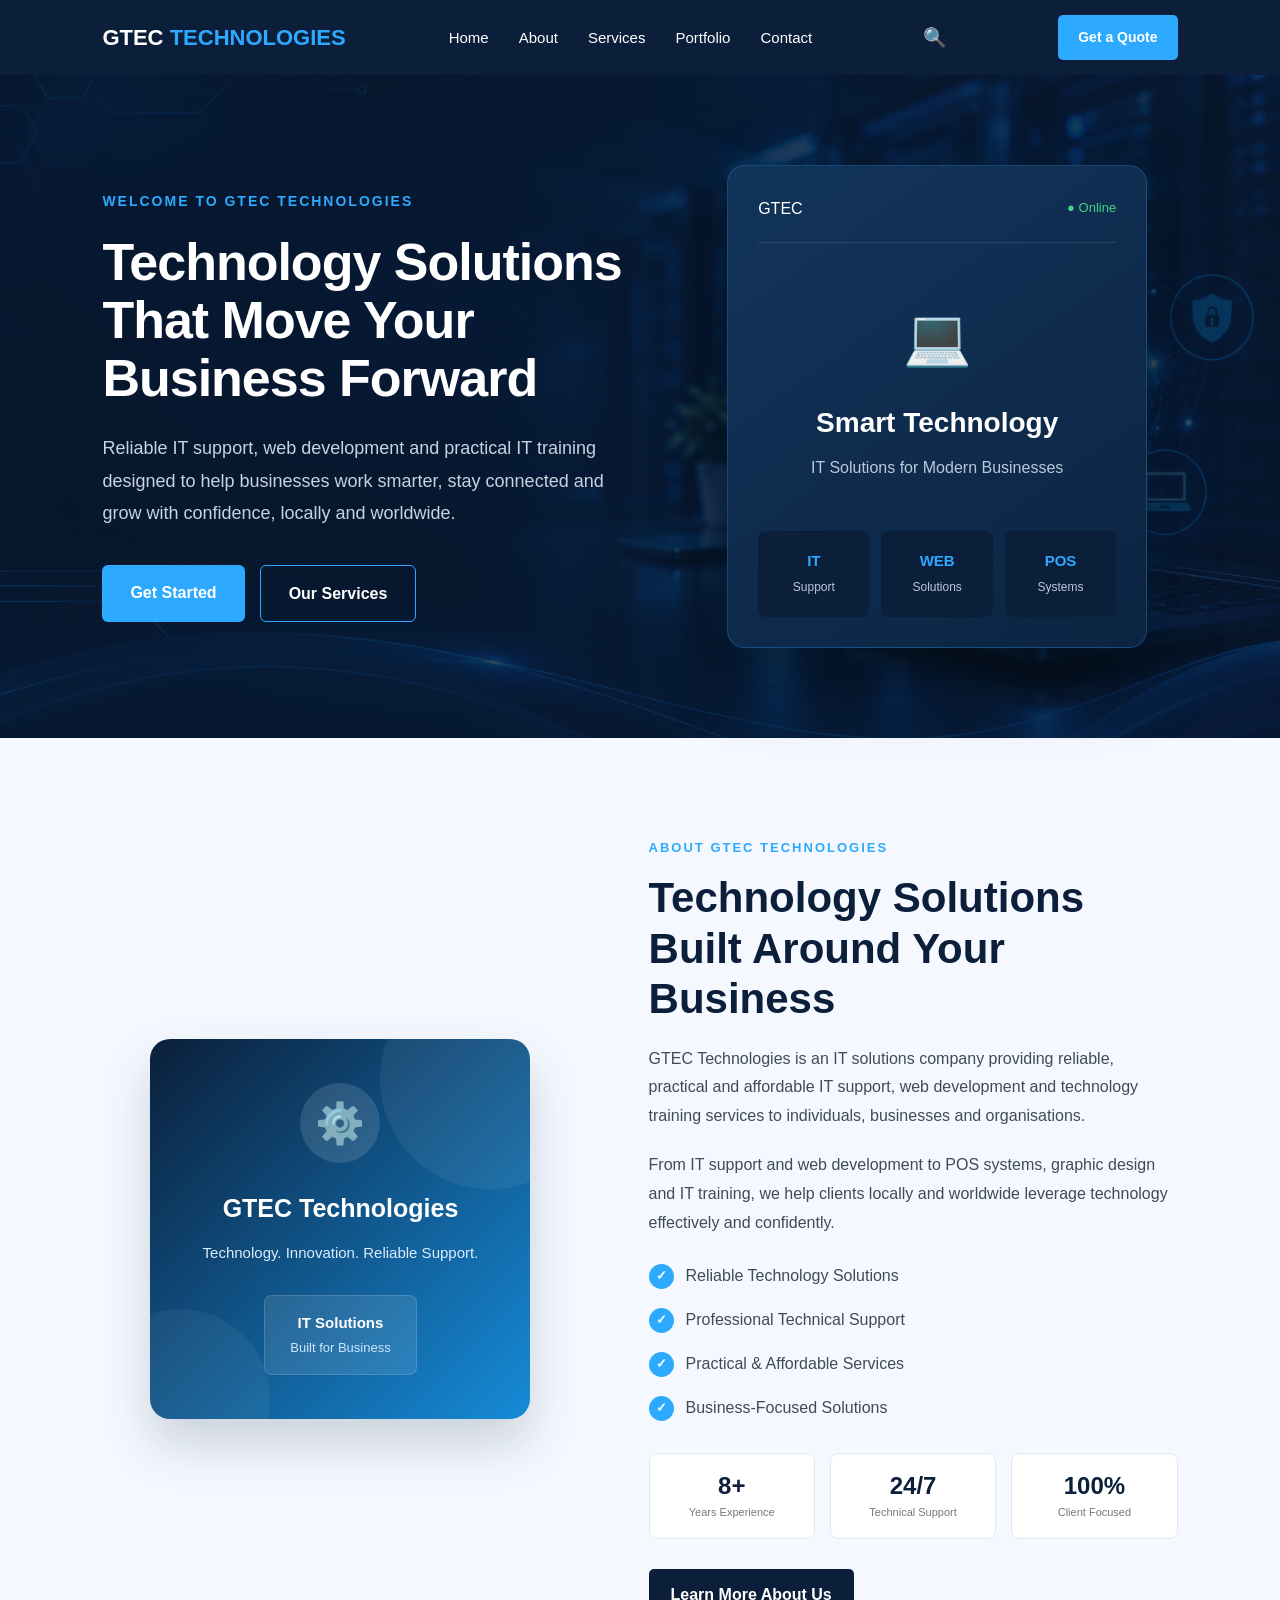
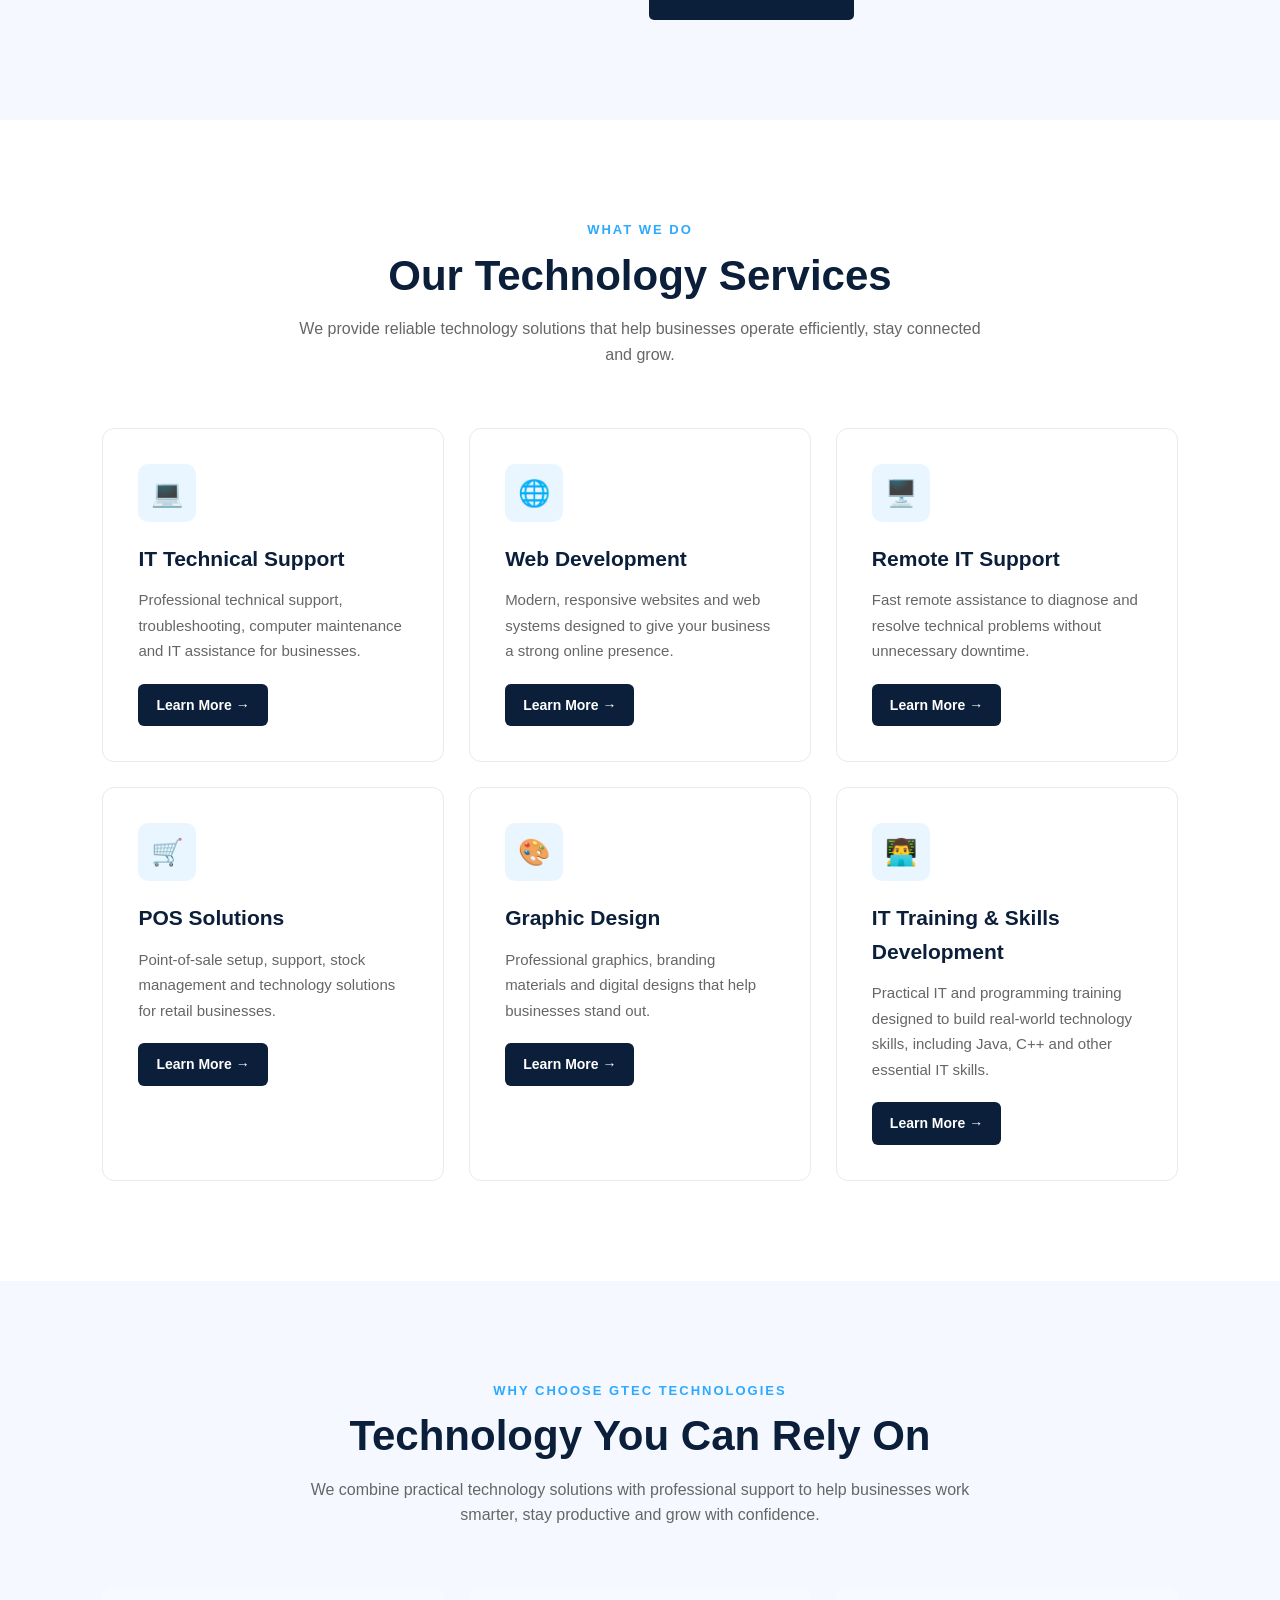
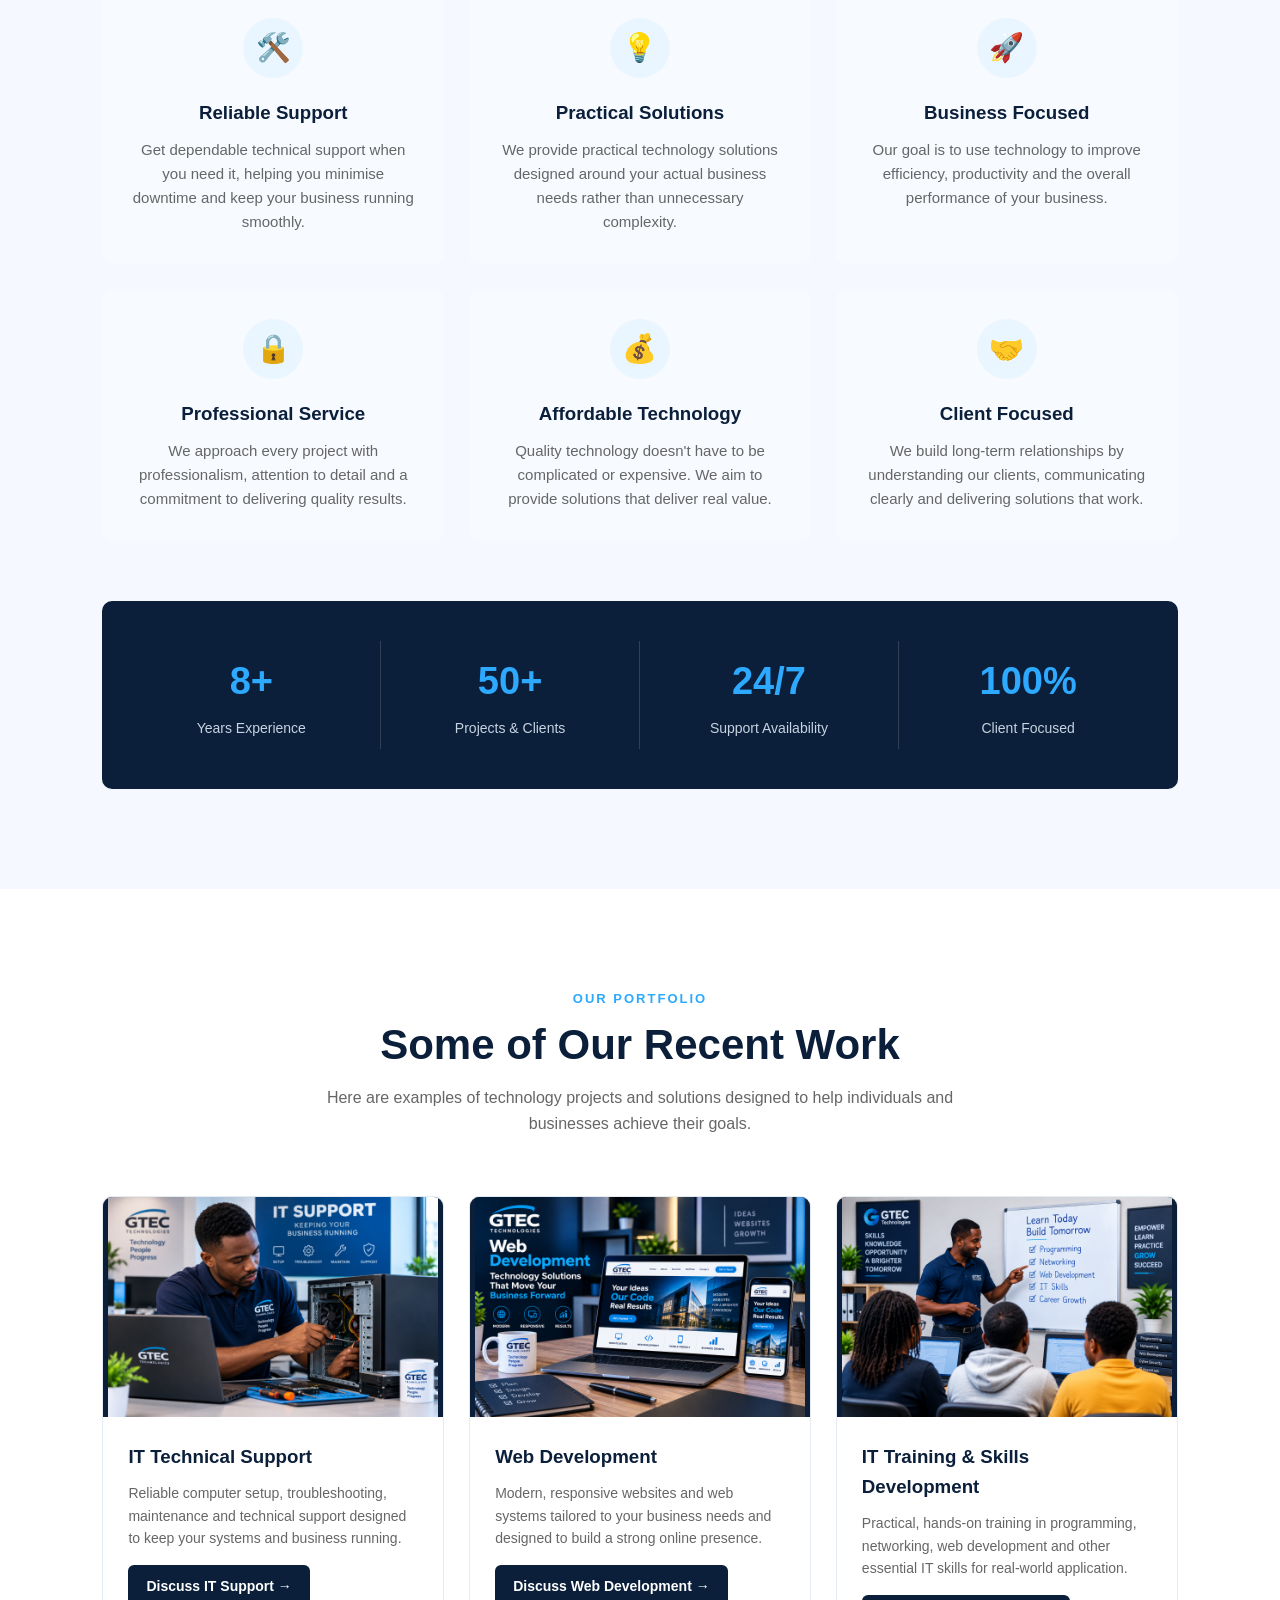
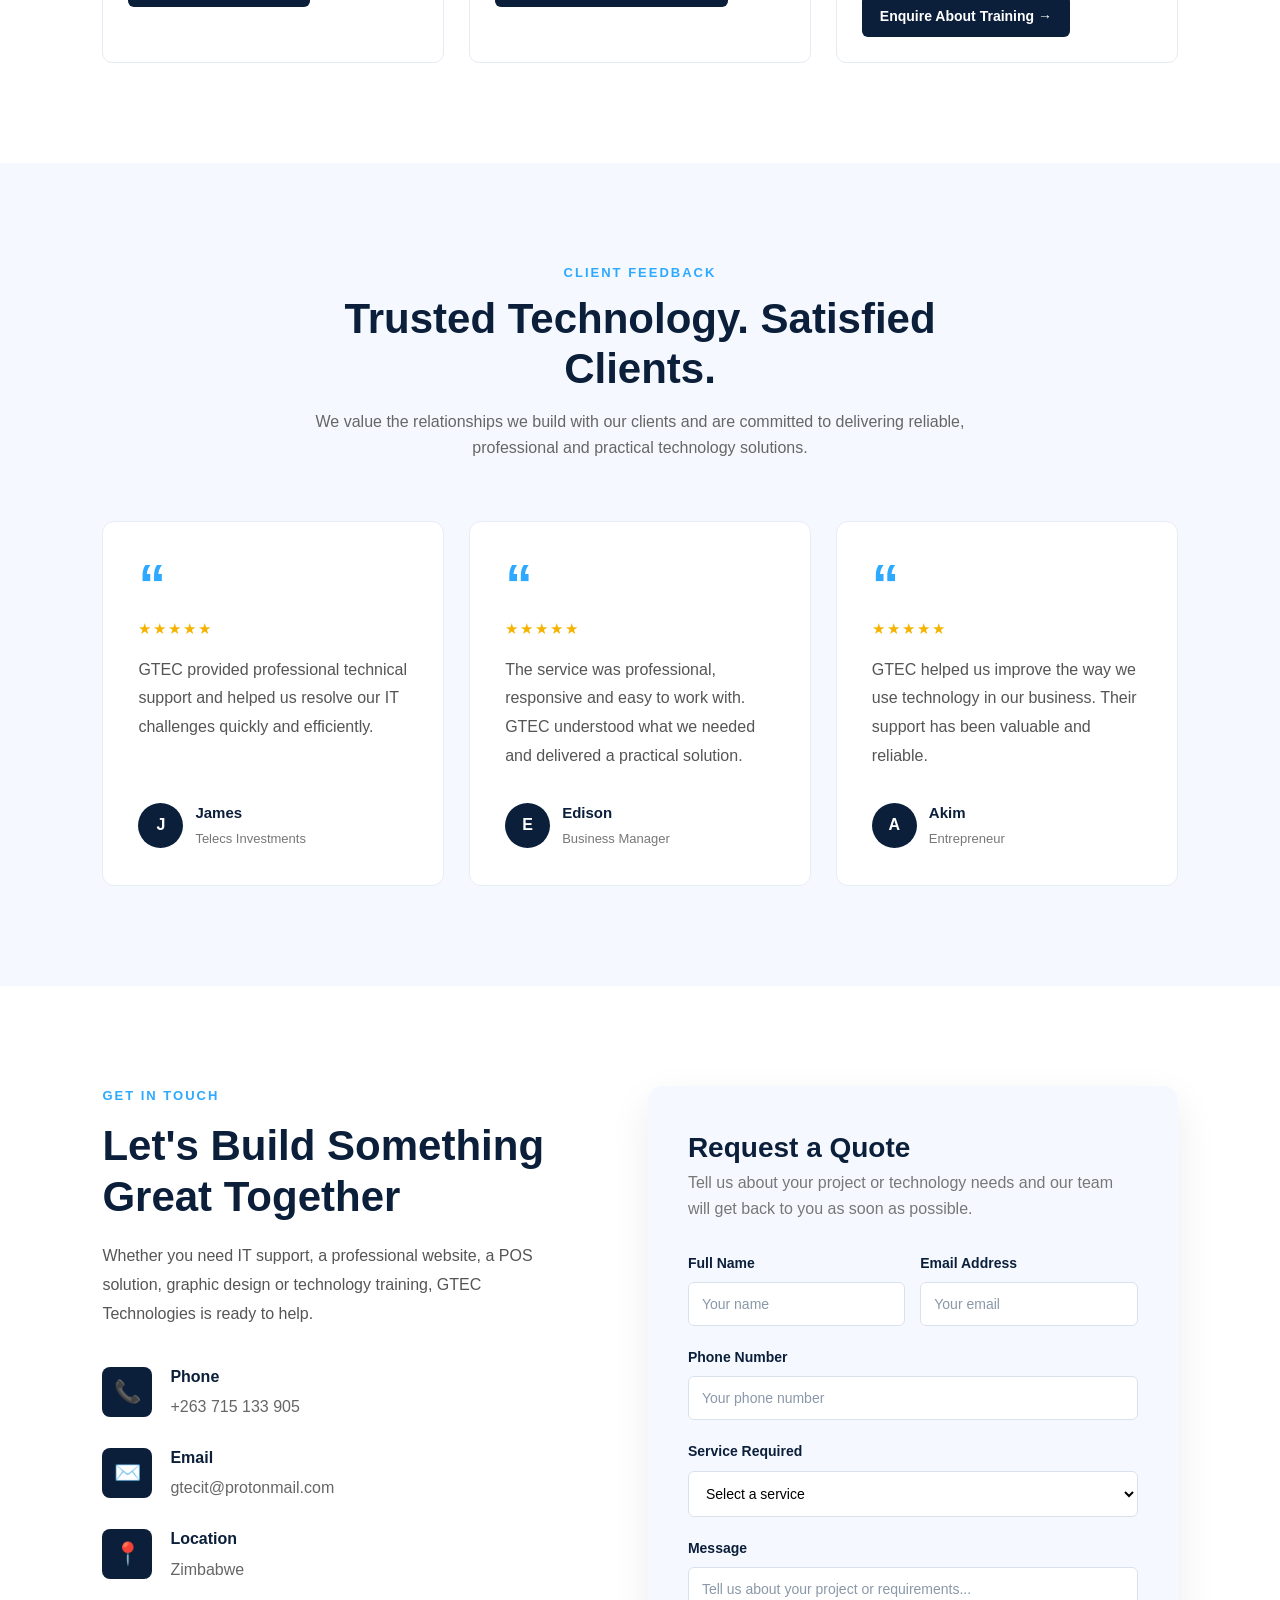
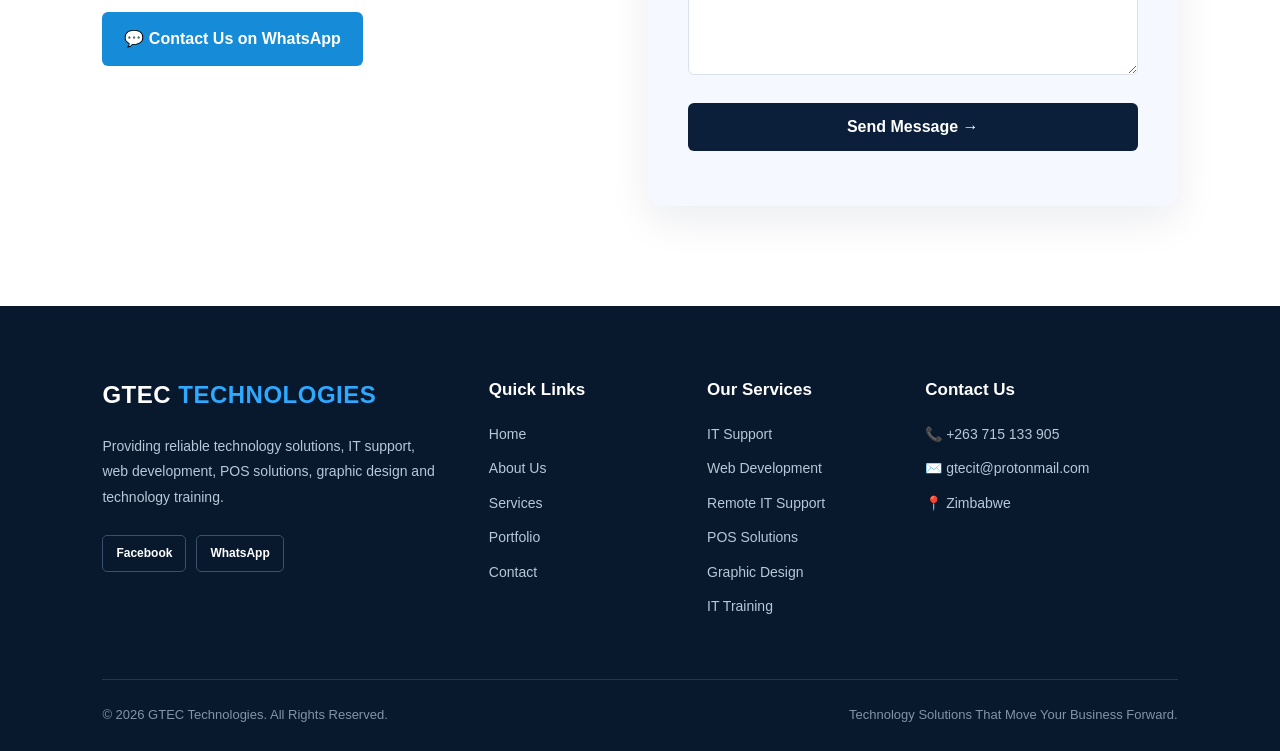
<file: index.html>
<!DOCTYPE html>
<html lang="en">
<head>
    <meta charset="UTF-8">

    <meta name="viewport" content="width=device-width, initial-scale=1.0">

    <meta name="description"
        content="GTEC Technologies provides reliable IT support, web development, POS solutions, graphic design and IT training for businesses and organisations.">

    <meta name="keywords"
        content="GTEC Technologies, IT support, web development, POS solutions, graphic design, IT training, Zimbabwe">
    <link rel="canonical" href="https://godfreytm09.github.io/gtec-technologies/">

<meta property="og:title"
    content="GTEC Technologies | IT Solutions, Web Development & Technical Support">

<meta property="og:description"
    content="Reliable IT support, web development, POS solutions, graphic design and IT training for businesses and organisations in Zimbabwe.">

<meta property="og:url"
    content="https://godfreytm09.github.io/gtec-technologies/">

<meta property="og:type" content="website">

<meta property="og:image"
    content="https://godfreytm09.github.io/gtec-technologies/images/gtec-logo.png">

    <meta name="author" content="GTEC Technologies">

    <meta name="robots" content="index, follow">

    <title>GTEC Technologies | IT Solutions, Web Development & Technical Support</title>

    <link rel="icon" type="image/png" href="images/gtec-logo.png">

    <link rel="stylesheet" href="css/style.css">
    <!-- Open Graph / Social Media -->
<meta property="og:title" content="GTEC Technologies | IT Solutions, Web Development & Technical Support">
<meta property="og:description" content="GTEC Technologies provides reliable IT support, web development, POS solutions, graphic design and IT training for businesses and organisations.">
<meta property="og:type" content="website">
<meta property="og:url" content="https://godfreytm09.github.io/gtec-technologies/">
<meta property="og:image" content="https://godfreytm09.github.io/gtec-technologies/images/gtec-logo.png">

<!-- Structured Data / Google -->
<script type="application/ld+json">
{
  "@context": "https://schema.org",
  "@type": "ProfessionalService",
  "name": "GTEC Technologies",
  "url": "https://godfreytm09.github.io/gtec-technologies/",
  "logo": "https://godfreytm09.github.io/gtec-technologies/images/gtec-logo.png",
  "description": "GTEC Technologies provides reliable IT support, web development, POS solutions, graphic design and IT training for businesses and organisations.",
  "areaServed": "Zimbabwe",
  "telephone": "+263 715 133 905",
  "email": "info@gtectechnologies.com",
  "serviceType": [
    "IT Support",
    "Web Development",
    "POS Solutions",
    "Graphic Design",
    "IT Training"
  ]
}
</script>
    
</head>
     
<body>
    <header class="navbar">

    <div class="logo">
        GTEC <span>TECHNOLOGIES</span>
    </div>

    <nav>
        <a href="#home">Home</a>
        <a href="#about">About</a>
        <a href="#services">Services</a>
        <a href="#portfolio">Portfolio</a>
        <a href="#contact">Contact</a>
    </nav>
        <button class="search-button" id="search-button" aria-label="Search">
    🔍
</button>
        <div class="search-panel" id="search-panel">
    <input
        type="text"
        id="search-input"
        placeholder="Search GTEC Technologies..."
        autocomplete="off"
    >
    <button id="search-submit" aria-label="Submit Search">🔍</button>
</div>

    <button class="menu-toggle" id="menu-toggle" aria-label="Open menu">
    ☰
</button>

    <a href="#contact" class="quote-button">
        Get a Quote
    </a>

</header>



<!-- Mobile Navigation -->

<div class="mobile-menu" id="mobile-menu">

    <a href="#home">Home</a>
    <a href="#about">About</a>
    <a href="#services">Services</a>
    <a href="#portfolio">Portfolio</a>
    <a href="#contact">Contact</a>

</div>

<main>


<section class="hero" id="home">

    <div class="hero-content">

        <p class="hero-small-text">WELCOME TO GTEC TECHNOLOGIES</p>

        <h1>Technology Solutions That Move Your Business Forward</h1>

        <p class="hero-description">
    Reliable IT support, web development and practical IT training
    designed to help businesses work smarter, stay connected and grow
    with confidence, locally and worldwide.
</p>

        <div class="hero-buttons">
            <a href="#contact" class="primary-button">Get Started</a>
            <a href="#services" class="secondary-button">Our Services</a>
        </div>

    </div>

    <div class="hero-visual">

    <div class="tech-dashboard">

        <div class="dashboard-header">
            <span>GTEC</span>
            <span class="status">● Online</span>
        </div>

        <div class="dashboard-main">
            <div class="dashboard-icon">💻</div>

            <h2>Smart Technology</h2>

            <p>
                IT Solutions for Modern Businesses
            </p>
        </div>

        <div class="dashboard-services">

            <div class="service-box">
                <strong>IT</strong>
                <span>Support</span>
            </div>

            <div class="service-box">
                <strong>WEB</strong>
                <span>Solutions</span>
            </div>

            <div class="service-box">
                <strong>POS</strong>
                <span>Systems</span>
            </div>

        </div>

    </div>

</div>

</section>
    
<!-- =========================
     ABOUT SECTION
     ========================= -->

<section class="about" id = "about">

    <div class="about-container">

        <!-- Left side -->

        <div class="about-visual">

            <div class="about-card">

    <div class="about-card-icon">⚙️</div>

    <h3>GTEC Technologies</h3>

    <p>
        Technology. Innovation. Reliable Support.
    </p>

    <div class="about-badge">
        <strong>IT Solutions</strong>
        <span>Built for Business</span>
    </div>

</div>

        </div>


        <!-- Right side -->

        <div class="about-content">

            <p class="section-small-title">ABOUT GTEC TECHNOLOGIES</p>

            <h2>Technology Solutions Built Around Your Business</h2>

           <p>
    GTEC Technologies is an IT solutions company providing reliable,
    practical and affordable IT support, web development and technology
    training services to individuals, businesses and organisations.
</p>

            <p>
    From IT support and web development to POS systems, graphic design
    and IT training, we help clients locally and worldwide leverage
    technology effectively and confidently.
</p>

            <div class="about-points">

                <div class="about-point">
                    <span>✓</span>
                    <p>Reliable Technology Solutions</p>
                </div>

                <div class="about-point">
                    <span>✓</span>
                    <p>Professional Technical Support</p>
                </div>

                <div class="about-point">
                    <span>✓</span>
                    <p>Practical & Affordable Services</p>
                </div>

                <div class="about-point">
                    <span>✓</span>
                    <p>Business-Focused Solutions</p>
                </div>

            </div>
            <div class="about-highlights">

    <div class="about-highlight">
        <strong>8+</strong>
        <span>Years Experience</span>
    </div>

    <div class="about-highlight">
        <strong>24/7</strong>
        <span>Technical Support</span>
    </div>

    <div class="about-highlight">
        <strong>100%</strong>
        <span>Client Focused</span>
    </div>

</div>

            <a href="#about" class="about-button">Learn More About Us</a>

        </div>

    </div>

</section>
    
<!-- =========================
     SERVICES SECTION
     ========================= -->

<section class="services" id = "services">

    <div class="section-heading">

        <p class="section-small-title">WHAT WE DO</p>

        <h2>Our Technology Services</h2>

        <p>
            We provide reliable technology solutions that help businesses
            operate efficiently, stay connected and grow.
        </p>

    </div>


    <div class="services-container">


        <!-- IT Support -->

        <div class="service-card" id="it-support">

            <div class="service-icon">💻</div>

            <h3>IT Technical Support</h3>

            <p>
                Professional technical support, troubleshooting,
                computer maintenance and IT assistance for businesses.
            </p>

            <a href="#contact" class="service-button">
    Learn More →
</a>

        </div>


        <!-- Web Development -->

        <div class="service-card" id="web-development">

            <div class="service-icon">🌐</div>

            <h3>Web Development</h3>

            <p>
                Modern, responsive websites and web systems designed
                to give your business a strong online presence.
            </p>

           <a href="#contact" class="service-button">
    Learn More →
</a>

        </div>


        <!-- Remote Support -->

        <div class="service-card" id="remote-support">

            <div class="service-icon">🖥️</div>

            <h3>Remote IT Support</h3>

            <p>
                Fast remote assistance to diagnose and resolve
                technical problems without unnecessary downtime.
            </p>

            <a href="#contact" class="service-button">
    Learn More →
</a>

        </div>


        <!-- POS -->

        <div class="service-card" id="pos-solutions">

            <div class="service-icon">🛒</div>

            <h3>POS Solutions</h3>

            <p>
                Point-of-sale setup, support, stock management and
                technology solutions for retail businesses.
            </p>

            <a href="#contact" class="service-button">
    Learn More →
</a>
        </div>


        <!-- Graphic Design -->

        <div class="service-card" id="graphic-design">

            <div class="service-icon">🎨</div>

            <h3>Graphic Design</h3>

            <p>
                Professional graphics, branding materials and digital
                designs that help businesses stand out.
            </p>

           <a href="#contact" class="service-button">
    Learn More →
</a>

        </div>


        <!-- IT Training -->

        <div class="service-card" id="it-training">

            <div class="service-icon">👨‍💻</div>

            <h3>IT Training & Skills Development</h3>

            <p>
    Practical IT and programming training designed to build
    real-world technology skills, including Java, C++ and
    other essential IT skills.
</p>

          <a href="#contact" class="service-button">
    Learn More →
</a>

        </div>


    </div>

</section>

<!-- =====================================================
     WHY CHOOSE GTEC SECTION
     ===================================================== -->

<section class="why-choose" id="why-us">

    <div class="section-heading">

        <p class="section-small-title">
            WHY CHOOSE GTEC TECHNOLOGIES
        </p>

        <h2>
            Technology You Can Rely On
        </h2>

        <p>
            We combine practical technology solutions with
            professional support to help businesses work smarter,
            stay productive and grow with confidence.
        </p>

    </div>


    <div class="features-container">

        <!-- Feature 1 -->

        <div class="feature-card">

            <div class="feature-icon">
                🛠️
            </div>

            <h3>
                Reliable Support
            </h3>

            <p>
                Get dependable technical support when you need it,
                helping you minimise downtime and keep your business
                running smoothly.
            </p>

        </div>


        <!-- Feature 2 -->

        <div class="feature-card">

            <div class="feature-icon">
                💡
            </div>

            <h3>
                Practical Solutions
            </h3>

            <p>
                We provide practical technology solutions designed
                around your actual business needs rather than
                unnecessary complexity.
            </p>

        </div>


        <!-- Feature 3 -->

        <div class="feature-card">

            <div class="feature-icon">
                🚀
            </div>

            <h3>
                Business Focused
            </h3>

            <p>
                Our goal is to use technology to improve efficiency,
                productivity and the overall performance of your
                business.
            </p>

        </div>


        <!-- Feature 4 -->

        <div class="feature-card">

            <div class="feature-icon">
                🔒
            </div>

            <h3>
                Professional Service
            </h3>

            <p>
                We approach every project with professionalism,
                attention to detail and a commitment to delivering
                quality results.
            </p>

        </div>


        <!-- Feature 5 -->

        <div class="feature-card">

            <div class="feature-icon">
                💰
            </div>

            <h3>
                Affordable Technology
            </h3>

            <p>
                Quality technology doesn't have to be complicated
                or expensive. We aim to provide solutions that
                deliver real value.
            </p>

        </div>


        <!-- Feature 6 -->

        <div class="feature-card">

            <div class="feature-icon">
                🤝
            </div>

            <h3>
                Client Focused
            </h3>

            <p>
                We build long-term relationships by understanding
                our clients, communicating clearly and delivering
                solutions that work.
            </p>

        </div>

    </div>


    <!-- Statistics -->

    <div class="stats-container">

        <div class="stat">

            <h3>8+</h3>

            <p>
                Years Experience
            </p>

        </div>


        <div class="stat">

            <h3>50+</h3>

            <p>
                Projects & Clients
            </p>

        </div>


        <div class="stat">

            <h3>24/7</h3>

            <p>
                Support Availability
            </p>

        </div>


        <div class="stat">

            <h3>100%</h3>

            <p>
                Client Focused
            </p>

        </div>

    </div>

</section>


<!-- =========================
     PORTFOLIO SECTION
     ========================= -->

<section class="portfolio" id="portfolio">

    <div class="section-heading">

        <p class="section-small-title">
            OUR PORTFOLIO
        </p>

        <h2>
            Some of Our Recent Work
        </h2>

        <p>
            Here are examples of technology projects and solutions
            designed to help individuals and businesses achieve
            their goals.
        </p>

    </div>

    <div class="portfolio-container">

        <!-- Project 1: IT Support -->

        <div class="project-card">

            <div class="project-image">

                <img
                    src="images/it-support.jpg"
                    alt="GTEC Technologies IT Technical Support"
                >

                <div class="project-overlay">
                    <span>IT SUPPORT</span>
                </div>

            </div>

            <div class="project-content">

                <h3>
                    IT Technical Support
                </h3>

                <p>
                    Reliable computer setup, troubleshooting,
                    maintenance and technical support designed
                    to keep your systems and business running.
                </p>

                <a href="#contact" class="project-button">
    Discuss IT Support →
</a>

            </div>

        </div>


        <!-- Project 2: Web Development -->

        <div class="project-card">

            <div class="project-image">

                <img
                    src="images/web-development.jpg"
                    alt="GTEC Technologies Web Development"
                >

                <div class="project-overlay">
                    <span>WEB DEVELOPMENT</span>
                </div>

            </div>

            <div class="project-content">

                <h3>
                    Web Development
                </h3>

                <p>
                    Modern, responsive websites and web systems
                    tailored to your business needs and designed
                    to build a strong online presence.
                </p>

                <a href="#contact" class="project-button">
    Discuss Web Development →
</a>

            </div>

        </div>


        <!-- Project 3: IT Training -->

        <div class="project-card">

            <div class="project-image">

                <img
                    src="images/it-training.jpg"
                    alt="GTEC Technologies IT Training and Skills Development"
                >

                <div class="project-overlay">
                    <span>IT TRAINING</span>
                </div>

            </div>

            <div class="project-content">

                <h3>
                    IT Training & Skills Development
                </h3>

                <p>
                    Practical, hands-on training in programming,
                    networking, web development and other essential
                    IT skills for real-world application.
                </p>

                <a href="#contact" class="project-button">
    Enquire About Training →
</a>

            </div>

        </div>

    </div>

</section>
<!-- =========================
     TESTIMONIALS SECTION
     ========================= -->

<section class="testimonials" id="testimonials">

    <div class="section-heading">

        <p class="section-small-title">
    CLIENT FEEDBACK
</p>

<h2>
    Trusted Technology. Satisfied Clients.
</h2>

<p>
    We value the relationships we build with our clients and
    are committed to delivering reliable, professional and
    practical technology solutions.
</p>
    </div>


    <div class="testimonials-container">


        <!-- Testimonial 1 -->

        <div class="testimonial-card">

    <div class="quote-mark">
        “
    </div>
            <div class="testimonial-stars">
    ★★★★★
</div>

    <p class="testimonial-text">
        GTEC provided professional technical support and helped
        us resolve our IT challenges quickly and efficiently.
    </p>

    <div class="client">

        <div class="client-avatar">
            J
        </div>

        <div>
            <h4>
                James 
            </h4>

            <p>
                Telecs Investments
            </p>
        </div>

    </div>

</div>


        <!-- Testimonial 2 -->

        <div class="testimonial-card">

            <div class="quote-mark">“</div>
            <div class="testimonial-stars">
    ★★★★★
</div>

            <p class="testimonial-text">
                The service was professional, responsive and easy to work
                with. GTEC understood what we needed and delivered a
                practical solution.
            </p>

            <div class="client">

                <div class="client-avatar">
                    E
                </div>

                <div>
                    <h4>Edison</h4>
                    <p>Business Manager</p>
                </div>

            </div>

        </div>


        <!-- Testimonial 3 -->

        <div class="testimonial-card">

            <div class="quote-mark">“</div>
            <div class="testimonial-stars">
    ★★★★★
</div>

            <p class="testimonial-text">
                GTEC helped us improve the way we use technology in our
                business. Their support has been valuable and reliable.
            </p>

            <div class="client">

                <div class="client-avatar">
                    A
                </div>

                <div>
                    <h4>Akim</h4>
                    <p>Entrepreneur</p>
                </div>

            </div>

        </div>


    </div>

</section>
<!-- =========================
     CONTACT SECTION
     ========================= -->

<section class="contact" id="contact">

    <div class="contact-container">

        <!-- Contact information -->

        <div class="contact-info">

            <p class="section-small-title">
    GET IN TOUCH
</p>

<h2>
    Let's Build Something Great Together
</h2>

<p class="contact-intro">
    Whether you need IT support, a professional website, a POS
    solution, graphic design or technology training, GTEC
    Technologies is ready to help.
</p>

            <div class="contact-details">

                <div class="contact-item">

                    <div class="contact-icon">
                        📞
                    </div>

                    <div>
                        <h4>Phone</h4>
                        <p>
    <a href="tel:+263715133905">
        +263 715 133 905
    </a>
</p>
                    </div>

                </div>


                <div class="contact-item">

                    <div class="contact-icon">
                        ✉️
                    </div>

                    <div>
    <h4>Email</h4>
    <p><a href="mailto:gtecit@protonmail.com">gtecit@protonmail.com</a></p>
</div>

                </div>


                <div class="contact-item">

                    <div class="contact-icon">
                        📍
                    </div>

                    <div>
                        <h4>Location</h4>
                        <p>Zimbabwe</p>
                    </div>

                </div>

            </div>


            <a
    href="https://wa.me/263715133905?text=Hello%20GTEC%20Technologies%2C%20I%20would%20like%20to%20enquire%20about%20your%20services."
    class="whatsapp-button"
    target="_blank"
>
    💬 Contact Us on WhatsApp
</a>

        </div>


        <!-- Contact form -->

        <div class="contact-form-container">

            <h3>
    Request a Quote
</h3>

<p>
    Tell us about your project or technology needs and
    our team will get back to you as soon as possible.
</p>

            <form
    id="contact-form"
    action="https://formspree.io/f/mrpgppay"
    method="POST"
>

                <div class="form-row">

                    <div class="form-group">

                        <label for="name">Full Name</label>

                        <input
    type="text"
    id="name"
    name="name"
    placeholder="Your name"
    required
>

                    </div>


                    <div class="form-group">

                        <label for="email">Email Address</label>

                        <input
    type="email"
    id="email"
    name="email"
    placeholder="Your email"
    required
>

                    </div>

                </div>


                <div class="form-group">

                    <label for="phone">Phone Number</label>

                    <input
    type="tel"
    id="phone"
    name="phone"
    placeholder="Your phone number"
    autocomplete="tel"
    required
>

                </div>


                <div class="form-group">

                    <label for="service">Service Required</label>

                    <select id="service" name="service" required>

                        <option value="">
                            Select a service
                        </option>

                        <option value="it-support">
                            IT Technical Support
                        </option>

                        <option value="web-development">
                            Web Development
                        </option>

                        <option value="remote-support">
                            Remote IT Support
                        </option>

                        <option value="pos">
                            POS Solutions
                        </option>

                        <option value="graphic-design">
                            Graphic Design
                        </option>

                        <option value="training">
                            IT Training
                        </option>

                    </select>

                </div>


                <div class="form-group">

                    <label for="message">Message</label>

                    <textarea
    id="message"
    name="message"
    rows="5"
    placeholder="Tell us about your project or requirements..."
    required
></textarea>

                </div>


                <button type="submit" class="submit-button">
                    Send Message →
                </button>

                <p id="form-status"></p>

            </form>

        </div>

    </div>

</section>

</main>
<!-- =========================
     FOOTER
     ========================= -->

<footer class="footer">

    <div class="footer-container">

        <!-- Company -->

        <div class="footer-column footer-company">

            <div class="footer-logo">
                GTEC <span>TECHNOLOGIES</span>
            </div>

            <p>
                Providing reliable technology solutions, IT support,
                web development, POS solutions, graphic design and
                technology training.
            </p>

            <div class="social-links">

    <a 
    href="https://www.facebook.com/people/GTEC-Technologies/61553590688193/"
    aria-label="Facebook"
    target="_blank"
    rel="noopener noreferrer"
>
    Facebook
</a>

    <a 
        href="https://wa.me/263715133905?text=Hello%20GTEC%20Technologies%2C%20I%20would%20like%20to%20enquire%20about%20your%20services."
        aria-label="WhatsApp"
        target="_blank"
        rel="noopener noreferrer"
    >
        WhatsApp
    </a>

</div>

        </div>


        <!-- Quick Links -->

        <div class="footer-column">

            <h3>Quick Links</h3>

            <a href="#home">Home</a>

<a href="#about">About Us</a>

<a href="#services">Services</a>

<a href="#portfolio">Portfolio</a>

<a href="#contact">Contact</a>

        </div>


        <!-- Services -->

        <div class="footer-column">

    <h3>Our Services</h3>

    <a href="#it-support">IT Support</a>

    <a href="#web-development">Web Development</a>

    <a href="#remote-support">Remote IT Support</a>

    <a href="#pos-solutions">POS Solutions</a>

    <a href="#graphic-design">Graphic Design</a>

    <a href="#it-training">IT Training</a>

</div>

        <!-- Contact -->

        <div class="footer-column">

            <h3>Contact Us</h3>

            <p>
    📞 <a href="tel:+263715133905">+263 715 133 905</a>
</p>

<p>
    ✉️ <a href="mailto:gtecit@protonmail.com">gtecit@protonmail.com</a>
</p>

            <p>📍 Zimbabwe</p>

        </div>

    </div>


    <!-- Bottom footer -->

    <div class="footer-bottom">

        <p>
            © 2026 GTEC Technologies. All Rights Reserved.
        </p>

        <p>
            Technology Solutions That Move Your Business Forward.
        </p>

    </div>

</footer>

<script src="js/script.js"></script>

</body>
</html>
</file>
<file: css/style.css>
/* =========================================================
   GTEC TECHNOLOGIES
   MAIN STYLESHEET
   ========================================================= */


/* =========================================================
   GENERAL / RESET
   ========================================================= */

* {
    margin: 0;
    padding: 0;
    box-sizing: border-box;
}

html {
    scroll-behavior: smooth;
    scroll-padding-top: 75px;
}

body {
    margin: 0;
    font-family: Arial, sans-serif;
    color: #333333;
    background-color: #08182d;
    line-height: 1.6;
}

a {
    text-decoration: none;
}

button,
input,
select,
textarea {
    font-family: Arial, sans-serif;
}


/* =========================================================
   NAVIGATION
   ========================================================= */

.navbar {
    width: 100%;
    min-height: 75px;

    display: flex;
    align-items: center;
    justify-content: space-between;

    padding: 0 8%;

    background-color: #0b1f3a;

    position: sticky;
    top: 0;
    z-index: 1000;

    box-sizing: border-box;
}


/* Logo */

.logo {
    color: #ffffff;
    font-size: 22px;
    font-weight: bold;
    white-space: nowrap;
}

.logo span {
    color: #2da9ff;
}


/* Desktop navigation */

.navbar nav {
    display: flex;
    align-items: center;
    gap: 30px;
}

.navbar nav a {
    color: #ffffff;
    font-size: 15px;
    transition: 0.3s ease;
}

.navbar nav a:hover {
    color: #2da9ff;
}


/* Get a Quote button */

.quote-button {
    padding: 11px 20px;

    background-color: #2da9ff;
    color: #ffffff;

    border-radius: 5px;

    font-size: 14px;
    font-weight: bold;

    transition: 0.3s ease;
}

.quote-button:hover {
    background-color: #ffffff;
    color: #0b1f3a;
}
/* Search button */

.search-button {
    background: none;
    border: none;
    color: #ffffff;
    font-size: 19px;
    cursor: pointer;
    padding: 8px;
    transition: 0.3s ease;
}

.search-button:hover {
    color: #2da9ff;
    transform: scale(1.1);
}
/* Search panel */

.search-panel {
    display: none;
    position: absolute;
    top: 65px;
    right: 8%;
    width: 300px;
    padding: 10px;
    background-color: #0b1f3a;
    border: 1px solid rgba(45, 169, 255, 0.25);
    border-radius: 8px;
    box-shadow: 0 10px 30px rgba(0, 0, 0, 0.25);
    z-index: 1001;
}

.search-panel.active {
    display: flex;
    align-items: center;
    gap: 8px;
}

.search-panel input {
    flex: 1;
    padding: 11px 12px;
    border: 1px solid #38506b;
    border-radius: 5px;
    background-color: #ffffff;
    color: #333333;
    font-size: 14px;
    outline: none;
}

.search-panel input:focus {
    border-color: #2da9ff;
    box-shadow: 0 0 0 3px rgba(45, 169, 255, 0.12);
}

.search-panel button {
    width: 40px;
    height: 40px;
    border: none;
    border-radius: 5px;
    background-color: #2da9ff;
    color: #ffffff;
    cursor: pointer;
    font-size: 16px;
    transition: 0.3s ease;
}

.search-panel button:hover {
    background-color: #168bd8;
    transform: translateY(-1px);
}


/* Mobile menu button */

.menu-toggle {
    display: none;

    background: none;
    border: none;

    color: #ffffff;

    font-size: 28px;

    cursor: pointer;
}


/* Mobile menu */

.mobile-menu {
    display: none;
}


/* =========================================================
   HERO SECTION
   ========================================================= */

.hero {
    min-height: 650px;

    padding: 90px 8%;

    display: flex;
    align-items: center;
    justify-content: space-between;

    gap: 60px;

    background:
    linear-gradient(
        rgba(8, 24, 45, 0.78),
        rgba(8, 24, 45, 0.78)
    ),
    url("../images/hero-background.png") center center / cover no-repeat;

    color: #ffffff;
}


/* Hero content */

.hero-content {
    width: 50%;
}

.hero-small-text {
    color: #2da9ff;

    font-size: 14px;
    font-weight: bold;

    letter-spacing: 2px;

    margin-bottom: 20px;
}

.hero h1 {
    font-size: 52px;
    line-height: 1.12;

    margin-bottom: 25px;

    color: #ffffff;

    letter-spacing: -1px;

    max-width: 650px;
}

.hero-description {
    color: #c6d3e0;

    font-size: 18px;

    line-height: 1.8;

    max-width: 600px;

    margin-bottom: 35px;
}


/* Hero buttons */

.hero-buttons {
    display: flex;
    gap: 15px;
    flex-wrap: wrap;
}

.primary-button,
.secondary-button {
    display: inline-block;

    padding: 15px 28px;

    border-radius: 6px;

    font-weight: bold;

    text-decoration: none;

    transition: all 0.3s ease;
}
.primary-button {
    background-color: #2da9ff;
    color: #ffffff;
}

.primary-button:hover {
    background-color: #ffffff;
    color: #0b1f3a;

    transform: translateY(-3px);

    box-shadow: 0 8px 20px rgba(0, 0, 0, 0.25);
}


.secondary-button {
    border: 1px solid #2da9ff;
    color: #ffffff;
}

.secondary-button:hover {
    background-color: #2da9ff;
    color: #ffffff;

    transform: translateY(-3px);

    box-shadow: 0 8px 20px rgba(45, 169, 255, 0.25);
}


/* =========================================================
   HERO VISUAL / DASHBOARD
   ========================================================= */

.hero-visual {
    width: 45%;

    display: flex;
    justify-content: center;
    align-items: center;
}

.tech-dashboard {
    width: 100%;
    max-width: 420px;

    padding: 30px;

    background: linear-gradient(
        145deg,
        #12345a,
        #0c2442
    );

    border: 1px solid rgba(45, 169, 255, 0.25);

    border-radius: 18px;

    box-shadow:
        0 30px 70px rgba(0, 0, 0, 0.45),
        0 0 40px rgba(45, 169, 255, 0.08);

    box-sizing: border-box;

    transition: transform 0.4s ease,
                box-shadow 0.4s ease;
}

.tech-dashboard:hover {
    transform: translateY(-8px);

    box-shadow:
        0 35px 80px rgba(0, 0, 0, 0.5),
        0 0 50px rgba(45, 169, 255, 0.15);
}


/* Dashboard header */

.dashboard-header {
    display: flex;
    justify-content: space-between;
    align-items: center;

    color: #ffffff;

    padding-bottom: 20px;

    border-bottom: 1px solid rgba(255, 255, 255, 0.1);
}

.status {
    color: #45d483;
    font-size: 13px;
}


/* Dashboard main */

.dashboard-main {
    text-align: center;

    padding: 50px 20px;
}

.dashboard-icon {
    font-size: 55px;

    margin-bottom: 20px;
}

.dashboard-main h2 {
    color: #ffffff;

    font-size: 28px;

    margin-bottom: 10px;
}

.dashboard-main p {
    color: #b9c9d9;
}


/* Dashboard services */

.dashboard-services {
    display: grid;

    grid-template-columns: repeat(3, 1fr);

    gap: 12px;
}

.service-box {
    padding: 18px 10px;

    background-color: #0b1f3a;

    border-radius: 7px;

    text-align: center;
}

.service-box strong {
    display: block;

    color: #2da9ff;

    font-size: 15px;
}

.service-box span {
    color: #b9c9d9;

    font-size: 12px;
}


/* =========================================================
   GENERAL SECTION HEADINGS
   ========================================================= */

.section-heading {
    max-width: 700px;

    margin: 0 auto 60px;

    text-align: center;
}

.section-small-title {
    color: #2da9ff;

    font-size: 13px;

    font-weight: bold;

    letter-spacing: 2px;

    margin-bottom: 10px;
}

.section-heading h2 {
    color: #0b1f3a;

    font-size: 42px;

    line-height: 1.2;

    margin-bottom: 15px;
}

.section-heading > p:last-child {
    color: #666666;

    font-size: 16px;
}


/* =========================================================
   SERVICES SECTION
   ========================================================= */

.services {
    padding: 100px 8%;

    background-color: #ffffff;
}

.services-container {
    display: grid;

    grid-template-columns: repeat(3, 1fr);

    gap: 25px;
}


/* Service card */

.service-card {
    padding: 35px;

    background-color: #ffffff;

    border: 1px solid #e4ebf2;

    border-radius: 12px;

    transition: all 0.35s ease;

    position: relative;

    overflow: visible;

    scroll-margin-top: 100px;
}

.service-card:hover {
    transform: translateY(-8px);

    border-color: rgba(45, 169, 255, 0.35);

    box-shadow:
        0 18px 40px rgba(11, 31, 58, 0.12);
}

.service-card.selected-service,
.service-card:target {
    background-color: rgba(11, 31, 58, 0.88);

    border-color: #2da9ff;

    box-shadow:
        0 0 0 4px rgba(45, 169, 255, 0.18),
        0 20px 45px rgba(11, 31, 58, 0.18);

    transform: translateY(-6px);

    transition: all 0.35s ease;
}


/* Selected service text */

.service-card.selected-service h3,
.service-card:target h3 {
    color: #ffffff;
}

.service-card.selected-service p,
.service-card:target p {
    color: #d5e1ed;
}

 .service-icon {
    width: 58px;
    height: 58px;

    display: flex;
    align-items: center;
    justify-content: center;

    background-color: #eaf6ff;

    border-radius: 10px;

    font-size: 26px;

    line-height: 1;

    margin-bottom: 20px;

    flex-shrink: 0;

    position: relative;
    z-index: 5;

    overflow: visible;

    transition: all 0.35s ease;
}
.service-icon::first-line {
    overflow: visible;
}

.service-card:hover .service-icon {
    transform: scale(1.08);

    background-color: #2da9ff;
}

.service-card h3 {
    color: #0b1f3a;

    font-size: 21px;

    margin-bottom: 12px;
}

.service-card p {
    color: #666666;

    font-size: 15px;

    line-height: 1.7;
}
.service-card a {
    display: inline-block;

    margin-top: 20px;

    padding: 10px 18px;

    background-color: #0b1f3a;

    color: #ffffff;

    font-size: 14px;

    font-weight: bold;

    text-decoration: none;

    border-radius: 6px;

    transition: all 0.3s ease;
}

.service-card a:hover {
    background-color: #2da9ff;

    color: #ffffff;

    transform: translateY(-2px);

    box-shadow:
        0 6px 15px rgba(45, 169, 255, 0.2);
}



/* =========================================================
   ABOUT SECTION
   ========================================================= */

.about {
    padding: 100px 8%;
    background-color: #f5f9ff;
}

.about-container {
    display: flex;
    align-items: center;
    justify-content: space-between;
    gap: 70px;
}


/* =========================
   ABOUT VISUAL
   ========================= */

.about-visual {
    width: 45%;

    display: flex;
    justify-content: center;
    align-items: center;
}

.about-card {
    width: 380px;
    min-height: 380px;

    padding: 40px;

    background: linear-gradient(
        135deg,
        #0b1f3a,
        #168bd8
    );

    border-radius: 20px;

    display: flex;
    flex-direction: column;

    align-items: center;
    justify-content: center;

    text-align: center;

    color: #ffffff;

    box-shadow:
        0 25px 50px rgba(11, 31, 58, 0.18);

    position: relative;
    overflow: hidden;

        transition: transform 0.4s ease,
                box-shadow 0.4s ease;
}
.about-card:hover {
    transform: translateY(-8px);

    box-shadow:
        0 30px 65px rgba(11, 31, 58, 0.25);
}


/* Decorative background effect */

.about-card::before {
    content: "";

    position: absolute;

    width: 220px;
    height: 220px;

    border-radius: 50%;

    background-color: rgba(255, 255, 255, 0.06);

    top: -70px;
    right: -70px;
}

.about-card::after {
    content: "";

    position: absolute;

    width: 180px;
    height: 180px;

    border-radius: 50%;

    background-color: rgba(255, 255, 255, 0.05);

    bottom: -70px;
    left: -60px;
}


/* About icon */

.about-card-icon {
    width: 80px;
    height: 80px;

    display: flex;
    align-items: center;
    justify-content: center;

    background-color: rgba(255, 255, 255, 0.12);

    border-radius: 50%;

    font-size: 40px;

    margin-bottom: 25px;

    position: relative;
    z-index: 2;
}


/* About card heading */

.about-card h3 {
    color: #ffffff;

    font-size: 25px;

    margin: 0 0 12px;

    position: relative;
    z-index: 2;
}


/* About card paragraph */

.about-card p {
    color: #dcecff;

    font-size: 15px;

    line-height: 1.7;

    margin: 0;

    position: relative;
    z-index: 2;
}


/* =========================
   ABOUT CONTENT
   ========================= */

.about-content {
    width: 50%;
}

.about-content h2 {
    color: #0b1f3a;

    font-size: 42px;

    line-height: 1.2;

    margin: 15px 0 20px;
}

.about-content {
    width: 50%;
}

.about-content > p:not(.section-small-title) {
    color: #3f4b57;
    font-size: 16px;
    line-height: 1.8;
    margin-bottom: 20px;
    font-weight: 400;
}


/* =========================
   ABOUT POINTS
   ========================= */

.about-points {
    margin: 25px 0 30px;
}

.about-point {
    display: flex;

    align-items: center;

    gap: 12px;

    margin-bottom: 15px;
}

.about-point span {
    width: 25px;
    height: 25px;

    display: flex;
    align-items: center;
    justify-content: center;

    flex-shrink: 0;

    background-color: #2da9ff;

    color: #ffffff;

    border-radius: 50%;

    font-size: 13px;

    font-weight: bold;
}

.about-point p {
    margin: 0;

    color: #3f4b57;

    font-size: 16px;

    font-family: Arial, sans-serif;

    line-height: 1.8;

    font-weight: 400;
}


/* =========================
   ABOUT BUTTON
   ========================= */

.about-button {
    display: inline-block;

    padding: 13px 22px;

    background-color: #0b1f3a;

    color: #ffffff;

    border-radius: 5px;

    font-weight: bold;

    transition: 0.3s ease;
}

.about-button:hover {
    background-color: #2da9ff;
}
/* =========================================================
   ABOUT PROFESSIONAL HIGHLIGHTS
   ========================================================= */

.about-badge {
    margin-top: 30px;

    padding: 15px 25px;

    background-color: rgba(255, 255, 255, 0.1);

    border: 1px solid rgba(255, 255, 255, 0.15);

    border-radius: 8px;

    display: flex;
    flex-direction: column;

    position: relative;
    z-index: 2;
}

.about-badge strong {
    color: #ffffff;

    font-size: 15px;

    margin-bottom: 3px;
}

.about-badge span {
    color: #cce6ff;

    font-size: 13px;
}


/* Professional statistics */

.about-highlights {
    display: grid;

    grid-template-columns: repeat(3, 1fr);

    gap: 15px;

    margin: 30px 0;
}

.about-highlight {
    padding: 18px 10px;

    background-color: #ffffff;

    border: 1px solid #e1eaf2;

    border-radius: 8px;

    text-align: center;
}

.about-highlight strong {
    display: block;

    color: #0b1f3a;

    font-size: 24px;

    line-height: 1.2;

    margin-bottom: 5px;
}

.about-highlight span {
    display: block;

    color: #777777;

    font-size: 11px;

    line-height: 1.3;
}


/* =========================================================
   WHY CHOOSE GTEC
   ========================================================= */

.why-choose {
    padding: 100px 8%;

    background-color: #f5f9ff;
}

.features-container {
    display: grid;

    grid-template-columns: repeat(3, 1fr);

    gap: 25px;

    margin-bottom: 60px;
}

.feature-card {
    padding: 30px;

    text-align: center;

    border-radius: 10px;

    background-color: #f7faff;
}

.feature-icon {
    width: 60px;
    height: 60px;

    display: flex;
    align-items: center;
    justify-content: center;

    margin: 0 auto 20px;

    background-color: #eaf6ff;

    border-radius: 50%;

    font-size: 28px;
}
.feature-card h3 {
    color: #0b1f3a;

    margin: 15px 0 10px;
}

.feature-card p {
    color: #666666;

    font-size: 15px;
}


/* Stats */

.stats-container {
    display: grid;

    grid-template-columns: repeat(4, 1fr);

    padding: 40px 20px;

    background-color: #0b1f3a;

    border-radius: 10px;
}

.stat {
    text-align: center;

    padding: 10px;

    border-right: 1px solid rgba(255, 255, 255, 0.15);
}

.stat:last-child {
    border-right: none;
}

.stat h3 {
    color: #2da9ff;

    font-size: 38px;

    margin-bottom: 5px;
}

.stat p {
    color: #c6d3e0;

    font-size: 14px;
}


/* =========================================================
   PORTFOLIO
   ========================================================= */

.portfolio {
    padding: 100px 8%;

    background-color: #ffffff;
}

.portfolio-container {
    display: grid;

    grid-template-columns: repeat(3, 1fr);

    gap: 25px;
}

.project-card {
    background-color: #ffffff;

    border-radius: 10px;

    overflow: hidden;

    border: 1px solid #e4ebf2;

    transition: 0.3s ease;
}

.project-card:hover {
    transform: translateY(-6px);

    box-shadow:
        0 15px 35px rgba(11, 31, 58, 0.1);
}

.project-image {
    height: 220px;

    display: flex;
    align-items: center;
    justify-content: center;

    background-color: #0b1f3a;

    color: #ffffff;

    font-size: 50px;
}

.project-content {
    padding: 25px;
}

.project-content h3 {
    color: #0b1f3a;

    margin-bottom: 10px;
}

.project-content p {
    color: #666666;

    font-size: 14px;
}
.project-button {
    display: inline-block;
    margin-top: 15px;
    padding: 10px 18px;
    background-color: #0b1f3a;
    color: #ffffff;
    text-decoration: none;
    border-radius: 6px;
    font-size: 14px;
    font-weight: bold;
    transition: 0.3s ease;
}

.project-button:hover {
    background-color: #2da9ff;
    transform: translateY(-2px);
    box-shadow: 0 6px 15px rgba(45, 169, 255, 0.2);
}
/* =========================
   PORTFOLIO PROJECT VISUAL
   ========================= */

.project-image {
    position: relative;
    height: 220px;
    overflow: hidden;
    background-color: #0b1f3a;
}

.project-image img {
    width: 100%;
    height: 100%;
    object-fit: contain;
    display: block;
    transition: transform 0.4s ease;
}

.project-overlay {
    position: absolute;
    inset: 0;

    display: flex;
    align-items: center;
    justify-content: center;

    background: rgba(11, 31, 58, 0.55);

    opacity: 0;

    transition: opacity 0.3s ease;

    z-index: 2;
}

.project-overlay span {
    color: #ffffff;

    font-size: 24px;

    font-weight: bold;

    letter-spacing: 2px;

    text-align: center;
}

.project-card:hover .project-overlay {
    opacity: 1;
}

.project-card:hover .project-image img {
    transform: scale(1.05);
}

/* =========================================================
   TESTIMONIALS
   ========================================================= */

.testimonials {
    padding: 100px 8%;
    background-color: #f5f9ff;
}

.testimonials-container {
    display: grid;
    grid-template-columns: repeat(3, 1fr);
    gap: 25px;
}

.testimonial-card {
    padding: 35px;
    background-color: #ffffff;
    border: 1px solid #e5edf5;
    border-radius: 12px;
    transition: 0.3s ease;
    display: flex;
    flex-direction: column;
}

.testimonial-card:hover {
    transform: translateY(-6px);

    box-shadow:
        0 15px 35px rgba(11, 31, 58, 0.1);
}


/* Quote */

.quote-mark {
    font-size: 55px;
    line-height: 1;
    color: #2da9ff;
    font-weight: bold;
}


/* Rating */

.testimonial-stars {
    color: #f5b301;
    font-size: 15px;
    letter-spacing: 2px;
    margin: 5px 0 15px;
}


/* Testimonial Text */

.testimonial-text {
    color: #555555;
    font-size: 16px;
    line-height: 1.8;
    margin: 0 0 30px;
}


/* Client */

.client {
    display: flex;
    align-items: center;
    gap: 12px;
    margin-top: auto;
}

.client-avatar {
    width: 45px;
    height: 45px;
    border-radius: 50%;

    background-color: #0b1f3a;

    color: #ffffff;

    display: flex;
    align-items: center;
    justify-content: center;

    font-weight: bold;
}

.client h4 {
    margin: 0;
    color: #0b1f3a;
    font-size: 15px;
}

.client p {
    margin: 4px 0 0;
    color: #777777;
    font-size: 13px;
}


/* =========================================================
   CONTACT
   ========================================================= */

.contact {
    padding: 100px 8%;
    background-color: #ffffff;
}

.contact-container {
    display: flex;
    justify-content: space-between;
    gap: 70px;
}


/* =========================================================
   CONTACT INFORMATION
   ========================================================= */

.contact-info {
    width: 45%;
}

.contact-info h2 {
    font-size: 42px;
    line-height: 1.2;
    color: #0b1f3a;
    margin: 15px 0 20px;
}

.contact-intro {
    color: #555555;
    font-size: 16px;
    line-height: 1.8;
    margin-bottom: 35px;
}


/* =========================================================
   CONTACT DETAILS
   ========================================================= */

.contact-details {
    margin-bottom: 30px;
}

.contact-item {
    display: flex;
    align-items: center;
    gap: 18px;
    margin-bottom: 25px;
}

.contact-icon {
    width: 50px;
    height: 50px;
    flex-shrink: 0;

    background-color: #0b1f3a;
    color: #ffffff;

    border-radius: 8px;

    display: flex;
    align-items: center;
    justify-content: center;

    font-size: 22px;

    transition: 0.3s ease;
}

.contact-item:hover .contact-icon {
    background-color: #168bd8;
    transform: translateY(-2px);
}

.contact-item h4 {
    color: #0b1f3a;
    margin: 0 0 5px;
}

.contact-item p {
    color: #666666;
    margin: 0;
}

.contact-item a {
    color: #666666;
    text-decoration: none;
    transition: 0.3s ease;
}

.contact-item a:hover {
    color: #168bd8;
}


/* =========================================================
   WHATSAPP BUTTON
   ========================================================= */

.whatsapp-button {
    display: inline-block;

    padding: 14px 22px;

    background-color: #168bd8;
    color: #ffffff;

    text-decoration: none;

    border-radius: 6px;

    font-weight: bold;

    transition: 0.3s ease;
}

.whatsapp-button:hover {
    background-color: #0b1f3a;
    transform: translateY(-2px);

    box-shadow:
        0 6px 15px rgba(11, 31, 58, 0.18);
}


/* =========================================================
   CONTACT FORM
   ========================================================= */

.contact-form-container {
    width: 50%;

    padding: 40px;

    background-color: #f5f9ff;

    border-radius: 15px;

    box-shadow:
        0 15px 40px rgba(11, 31, 58, 0.08);

    box-sizing: border-box;
}

.contact-form-container h3 {
    color: #0b1f3a;

    font-size: 28px;

    margin-top: 0;
}

.contact-form-container > p {
    color: #777777;

    line-height: 1.6;

    margin-bottom: 30px;
}


/* =========================================================
   FORM
   ========================================================= */

.form-row {
    display: flex;
    gap: 15px;
}

.form-row .form-group {
    width: 50%;
}

.form-group {
    margin-bottom: 20px;
}

.form-group label {
    display: block;

    color: #0b1f3a;

    font-size: 14px;

    font-weight: bold;

    margin-bottom: 8px;
}

.form-group input,
.form-group select,
.form-group textarea {
    width: 100%;

    padding: 13px;

    box-sizing: border-box;

    border: 1px solid #d9e2ec;

    border-radius: 6px;

    background-color: #ffffff;

    font-family: Arial, sans-serif;

    font-size: 14px;

    outline: none;

    transition: 0.2s ease;
}

.form-group input:focus,
.form-group select:focus,
.form-group textarea:focus {
    border-color: #2da9ff;

    box-shadow:
        0 0 0 3px rgba(45, 169, 255, 0.12);
}

.form-group textarea {
    resize: vertical;
}

.form-group input::placeholder,
.form-group textarea::placeholder {
    color: #8a98a8;
    opacity: 1;
}


/* =========================================================
   SUBMIT BUTTON
   ========================================================= */

.submit-button {
    width: 100%;

    padding: 15px;

    border: none;

    border-radius: 6px;

    background-color: #0b1f3a;

    color: #ffffff;

    font-size: 16px;

    font-weight: bold;

    cursor: pointer;

    transition: 0.3s ease;
}

.submit-button:hover {
    background-color: #2da9ff;

    transform: translateY(-2px);

    box-shadow:
        0 6px 15px rgba(45, 169, 255, 0.25);
}


/* =========================================================
   FORM STATUS
   ========================================================= */

#form-status {
    margin-top: 15px;

    font-size: 14px;

    font-weight: bold;

    text-align: center;
}

.form-success {
    color: #168bd8;
}

.form-error {
    color: #d9534f;
}
/* =========================================================
   FOOTER
   ========================================================= */

.footer {
    background-color: #08182d;
    color: #ffffff;
    padding: 70px 8% 0;
}

.footer-container {
    display: grid;
    grid-template-columns: 2fr 1fr 1fr 1.5fr;
    gap: 50px;
    padding-bottom: 50px;
}


/* =========================================================
   FOOTER COMPANY
   ========================================================= */

.footer-company {
    max-width: 350px;
}

.footer-logo {
    font-size: 24px;
    font-weight: bold;
    letter-spacing: 0.5px;
    margin-bottom: 20px;
}

.footer-logo span {
    color: #2da9ff;
}

.footer-company > p {
    color: #b8c7d9;
    font-size: 14px;
    line-height: 1.8;
}


/* =========================================================
   FOOTER HEADINGS
   ========================================================= */

.footer-column h3 {
    font-size: 17px;
    margin-top: 0;
    margin-bottom: 20px;
}


/* =========================================================
   FOOTER LINKS
   ========================================================= */

.footer-column > a {
    display: block;
    color: #b8c7d9;
    text-decoration: none;
    font-size: 14px;
    margin-bottom: 12px;
    transition: 0.3s ease;
}

.footer-column > a:hover {
    color: #2da9ff;
    transform: translateX(4px);
}


/* =========================================================
   FOOTER CONTACT
   ========================================================= */

.footer-column > p {
    color: #b8c7d9;
    font-size: 14px;
    margin-bottom: 12px;
}

.footer-column > p a {
    color: #b8c7d9;
    text-decoration: none;
    transition: 0.3s ease;
}

.footer-column > p a:hover {
    color: #2da9ff;
}


/* =========================================================
   SOCIAL LINKS
   ========================================================= */

.social-links {
    display: flex;
    gap: 10px;
    margin-top: 25px;
    flex-wrap: wrap;
}

.social-links a {
    color: #ffffff;
    text-decoration: none;
    font-size: 12px;
    font-weight: 600;

    padding: 8px 13px;

    border: 1px solid #38506b;
    border-radius: 5px;

    transition: 0.3s ease;
}

.social-links a:hover {
    background-color: #2da9ff;
    border-color: #2da9ff;
    transform: translateY(-2px);
}


/* =========================================================
   FOOTER BOTTOM
   ========================================================= */

.footer-bottom {
    border-top: 1px solid rgba(255, 255, 255, 0.12);

    padding: 25px 0;

    display: flex;
    justify-content: space-between;

    gap: 20px;
}

.footer-bottom p {
    color: #8294a8;
    font-size: 13px;
    margin: 0;
}


/* =========================================================
   MOBILE RESPONSIVE DESIGN
   ========================================================= */

@media (max-width: 768px) {

    html {
    scroll-padding-top: 135px;
}

    /* -------------------------
       NAVIGATION
       ------------------------- */

    .navbar {
        padding: 0 20px;
    }

    .navbar nav {
        display: none;
    }

    .quote-button {
        display: none;
    }

    .menu-toggle {
        display: block;
    }

    .mobile-menu {
    display: none;

    flex-direction: column;

    background-color: #0b1f3a;

    padding: 10px 20px 20px;

    position: fixed;

    top: 70px;

    left: 0;

    width: 100%;

    z-index: 9999;

    box-shadow: 0 8px 20px rgba(0, 0, 0, 0.15);
}

    .mobile-menu.active {
        display: flex;

        animation: menuSlide 0.25s ease;
    }

    .mobile-menu a {
        color: #ffffff;

        text-decoration: none;

        padding: 15px 10px;

        border-bottom:
            1px solid rgba(255, 255, 255, 0.1);
    }

    .mobile-menu a:hover {
        color: #2da9ff;
    }


    /* -------------------------
       HERO
       ------------------------- */

    .hero {
        flex-direction: column;

        text-align: center;

        padding: 60px 20px;

        min-height: auto;
    }

    .hero-content {
        width: 100%;
    }

    .hero h1 {
        font-size: 40px;
    }

    .hero-description {
        font-size: 17px;
    }

    .hero-buttons {
        justify-content: center;
    }

    .hero-visual {
        width: 100%;

        margin-top: 50px;
    }

    .tech-dashboard {
        width: 100%;

        max-width: 400px;
    }

    .dashboard-services {
        grid-template-columns: 1fr;
    }


    /* -------------------------
       SECTION HEADINGS
       ------------------------- */

    .section-heading h2 {
        font-size: 32px;
    }


    /* -------------------------
       SERVICES
       ------------------------- */

    .services {
    padding: 90px 20px 70px;
}
.section-heading {
    text-align: center;

    max-width: 700px;

    margin: 0 auto 55px;
}

.section-small-title {
    color: #2da9ff;

    font-size: 13px;

    font-weight: bold;

    letter-spacing: 2px;

    margin-bottom: 12px;
}

.section-heading h2 {
    color: #0b1f3a;

    font-size: 38px;

    line-height: 1.2;

    margin-bottom: 15px;
}

.section-heading p {
    color: #666666;

    font-size: 16px;

    line-height: 1.7;
}

.section-heading .section-small-title {
    color: #2da9ff;
}
    .services-container {
        grid-template-columns: 1fr;
    }



/* -------------------------
   ABOUT
   ------------------------- */

 .about {
    padding: 90px 20px 70px;
}

.about-container {
    flex-direction: column;
    gap: 50px;
}

.about-content {
    order: 1;
}

.about-visual {
    order: 2;
}

.about-visual {
    width: 100%;
}

.about-card {
    width: 100%;
    max-width: 340px;
    min-height: 320px;
    padding: 30px;

    transition: transform 0.4s ease,
                box-shadow 0.4s ease;
}

.about-card:hover {
    transform: translateY(-8px);

    box-shadow:
        0 30px 65px rgba(11, 31, 58, 0.25);
}

.about-content {
    width: 100%;
    text-align: center;
}

.about-content h2 {
    font-size: 32px;
}

.about-points {
    text-align: left;
}

.about-button {
    margin-top: 10px;
}


    /* -------------------------
       WHY CHOOSE GTEC
       ------------------------- */

    .why-choose {
        padding: 70px 20px;
    }

    .features-container {
        grid-template-columns: 1fr;
    }

    .stats-container {
        grid-template-columns: repeat(2, 1fr);

        padding: 35px 15px;
    }

    .stat {
        border-right: none;

        border-bottom:
            1px solid rgba(255, 255, 255, 0.15);

        padding-bottom: 20px;
    }

    .stat:nth-child(3),
    .stat:nth-child(4) {
        border-bottom: none;
    }

    .stat h3 {
        font-size: 32px;
    }


    /* -------------------------
       PORTFOLIO
       ------------------------- */

    .portfolio {
    padding: 90px 20px 70px;
}

    .portfolio-container {
        grid-template-columns: 1fr;
    }

    .project-image {
        height: 200px;
    }


    /* -------------------------
       TESTIMONIALS
       ------------------------- */

    .testimonials {
        padding: 70px 20px;
    }

    .testimonials-container {
        grid-template-columns: 1fr;
    }

    .testimonial-card {
        padding: 30px;
    }
    /* =========================
   TESTIMONIAL ENHANCEMENTS
   ========================= */

.testimonial-card {
    position: relative;
    transition: transform 0.3s ease,
                box-shadow 0.3s ease;
}

.testimonial-card:hover {
    transform: translateY(-6px);

    box-shadow: 0 15px 35px rgba(0, 0, 0, 0.10);
}

.quote-mark {
    font-size: 55px;

    line-height: 1;

    color: #2da9ff;

    font-family: Georgia, serif;

    margin-bottom: 10px;
}

.testimonial-text {
    font-size: 16px;

    line-height: 1.8;

    color: #3f4b57;
}

.client-avatar {
    width: 45px;
    height: 45px;

    display: flex;
    align-items: center;
    justify-content: center;

    border-radius: 50%;

    background-color: #0b1f3a;

    color: white;

    font-weight: bold;
}


    /* -------------------------
       CONTACT
       ------------------------- */

    .contact {
    padding: 90px 20px 70px;
}

    .contact-container {
        flex-direction: column;

        gap: 50px;
    }

    .contact-info,
    .contact-form-container {
        width: 100%;
    }

    .contact-info {
        text-align: center;
    }

    .contact-details {
        text-align: left;
    }

    .contact-form-container {
        padding: 30px 20px;
    }

    .form-row {
        flex-direction: column;

        gap: 0;
    }

    .form-row .form-group {
        width: 100%;
    }


    /* -------------------------
       FOOTER
       ------------------------- */

    .footer {
        padding: 60px 20px 0;
    }

    .footer-container {
        grid-template-columns: 1fr;

        gap: 40px;
    }

    .footer-company {
        max-width: 100%;
    }

    .footer-bottom {
        flex-direction: column;

        text-align: center;
    }
    .about-highlights {
    grid-template-columns: repeat(3, 1fr);

    gap: 8px;
}

.about-highlight {
    padding: 15px 5px;
}

.about-highlight strong {
    font-size: 21px;
}

.about-highlight span {
    font-size: 10px;
}

}


/* =========================================================
   MOBILE MENU ANIMATION
   ========================================================= */

@keyframes menuSlide {

    from {
        opacity: 0;

        transform: translateY(-10px);
    }

    to {
        opacity: 1;

        transform: translateY(0);
    }

}
/* =========================================================
   SERVICES RESPONSIVE DESIGN
   ========================================================= */

@media (max-width: 900px) {

    .services-container {
        grid-template-columns: repeat(2, 1fr);
    }

    .section-heading h2 {
        font-size: 34px;
    }

}


/* Mobile */

@media (max-width: 600px) {

    .services {
        padding: 70px 6%;
    }

    .services-container {
        grid-template-columns: 1fr;
        gap: 20px;
    }

    .service-card {
        padding: 28px;
    }

    .section-heading {
        margin-bottom: 40px;
    }

    .section-heading h2 {
        font-size: 30px;
    }

    .section-heading p {
        font-size: 15px;
    }

}
</file>
